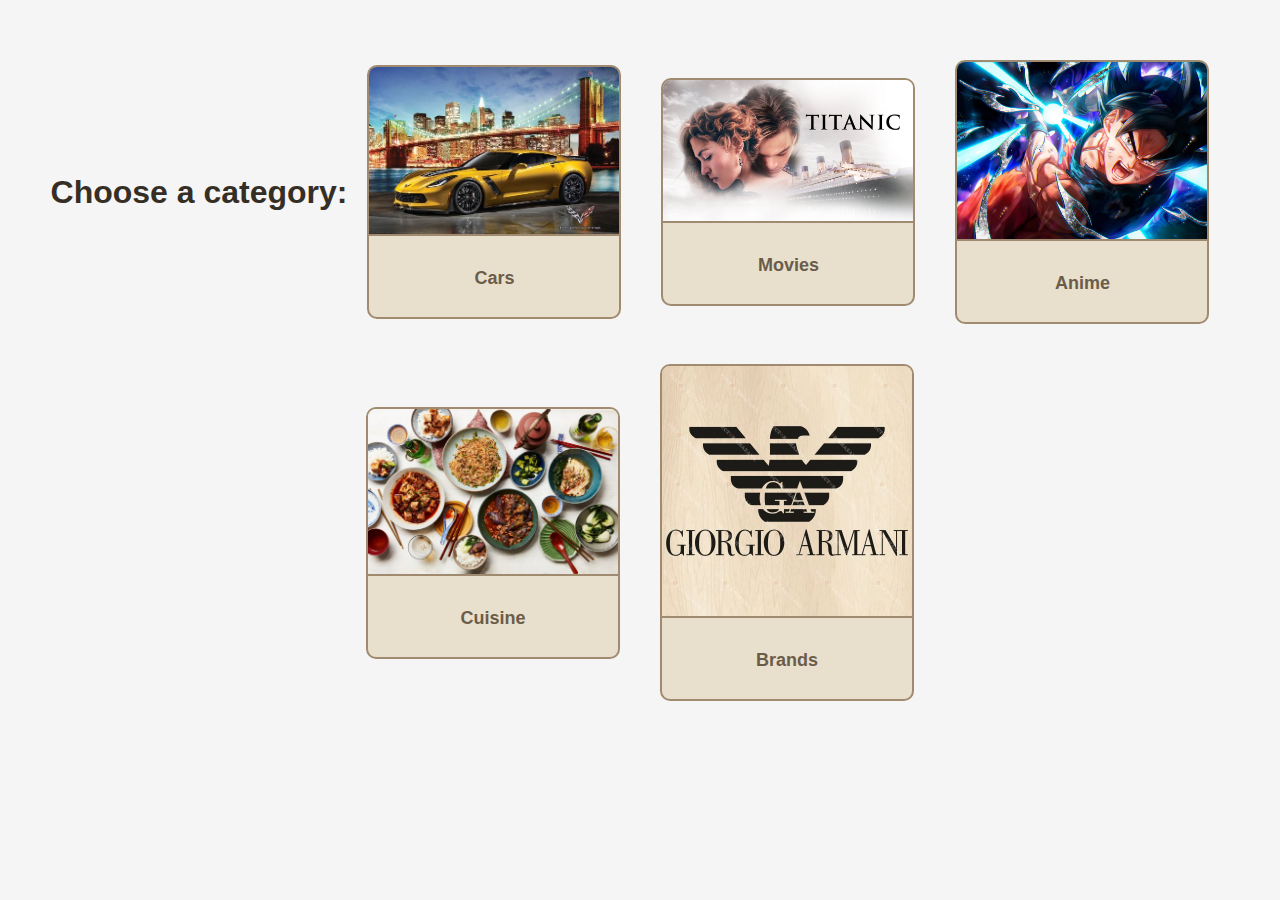
<file: index.html>
<!DOCTYPE html>
<html lang="en">
<head>
    <meta charset="UTF-8">
    <meta name="viewport" content="width=device-width, initial-scale=1.0">
    <title>What do you like? </title>
    <link rel="stylesheet" href="styles.css">
</head>
<body>
    <div class="container">
        <h1>Choose a category: </h1>
        <div class="block" onclick="window.location.href='category.html?category=cars'">
            <img src="cars/car.jpg" alt="Cars">
            <p>Cars</p>
        </div>

        <div class="block" onclick="window.location.href='category.html?category=movies'">
            <img src="movies/movie.jpg" alt="Movies">
            <p>Movies</p>
        </div>
        <div class="block" onclick="window.location.href='category.html?category=anime'">
            <img src="anime/anime.jpg" alt="Anime">
            <p>Anime</p>
        </div>
        <div class="block" onclick="window.location.href='category.html?category=food'">
            <img src="food/food.jpg" alt="Food">
            <p>Cuisine</p>
        </div>
          <div class="block" onclick="window.location.href='category.html?category=brands'">
            <img src="brands/brand.jpg" alt="brand">
            <p>Brands</p>
        </div>

    </div>
</body>
</html>
</file>
<file: styles.css>
/* General Styles */
body {
    font-family: Arial, sans-serif;
    background-color: #f5f5f5;
    color: #352e25;
    margin: 0;
    padding: 0;
}

.container {
    display: flex;
    justify-content: center;
    align-items: center;
    flex-wrap: wrap;
    padding: 40px;
}

/* Block Styles */
.block {
    border: 2px solid #a18b70;
    border-radius: 10px;
    overflow: hidden;
    margin: 20px;
    width: 250px;
    text-align: center;
    background-color: #e8e0cd;
    transition: transform 0.3s ease, box-shadow 0.3s ease;
}

.block img {
    width: 100%;
    height: auto;
    border-bottom: 2px solid #a18b70;
}

.block p {
    font-size: 18px;
    font-weight: bold;
    padding: 10px 0;
    color: #6b5c4a;
}

.block:hover {
    transform: scale(1.05);
    box-shadow: 0 5px 15px rgba(0, 0, 0, 0.2);
}

/* Other Categories Section */
.other-categories {
    margin-top: 40px;
    text-align: center;
}

.other-categories h3 {
    font-size: 24px;
    margin-bottom: 20px;
    color: #6b5c4a;
}

.categories-container {
    display: flex;
    justify-content: center;
    gap: 20px;
    flex-wrap: wrap;
}

.category-link {
    border: 2px solid #a18b70;
    border-radius: 10px;
    overflow: hidden;
    text-align: center;
    cursor: pointer;
    width: 150px;
    background-color: #e8e0cd;
    transition: transform 0.3s ease, box-shadow 0.3s ease;
}

.category-link img {
    width: 100%;
    height: 150px; /* Fixed height for uniform size */
    object-fit: cover; /* Ensure image covers the container */
    border-bottom: 2px solid #a18b70;
}

.category-link p {
    margin-top: 10px;
    font-size: 16px;
    font-weight: bold;
    color: #6b5c4a;
}

.category-link:hover {
    transform: scale(1.05);
    box-shadow: 0 5px 15px rgba(0, 0, 0, 0.2);
}

/* Home Button */
.home-button-container {
    text-align: center;
    margin-top: 20px;
}

.home-button {
    background-color: #a18b70;
    color: #ffffff;
    padding: 10px 20px;
    border: none;
    border-radius: 5px;
    font-size: 16px;
    cursor: pointer;
    transition: background-color 0.3s ease, transform 0.3s ease;
}

.home-button:hover {
    background-color: #6b5c4a;
    transform: scale(1.05);
}

/* Final Choice Style */
.final-choice {
    border-color: #8b5cf6;
    background-color: #fbbf24;
    position: relative;
}

.final-choice img.enlarge {
    transform: scale(1.5);
    transition: transform 0.5s ease;
}

/* Congratulations Message */
.congratulations {
    text-align: center;
    margin-top: 20px;
    font-size: 24px;
    font-weight: bold;
    color: #352e25;
}

.congratulations img.final-image {
    max-width: 50%; /* Adjust this value to control the size */
    height: auto;
    margin-top: 10px;
}
</file>
